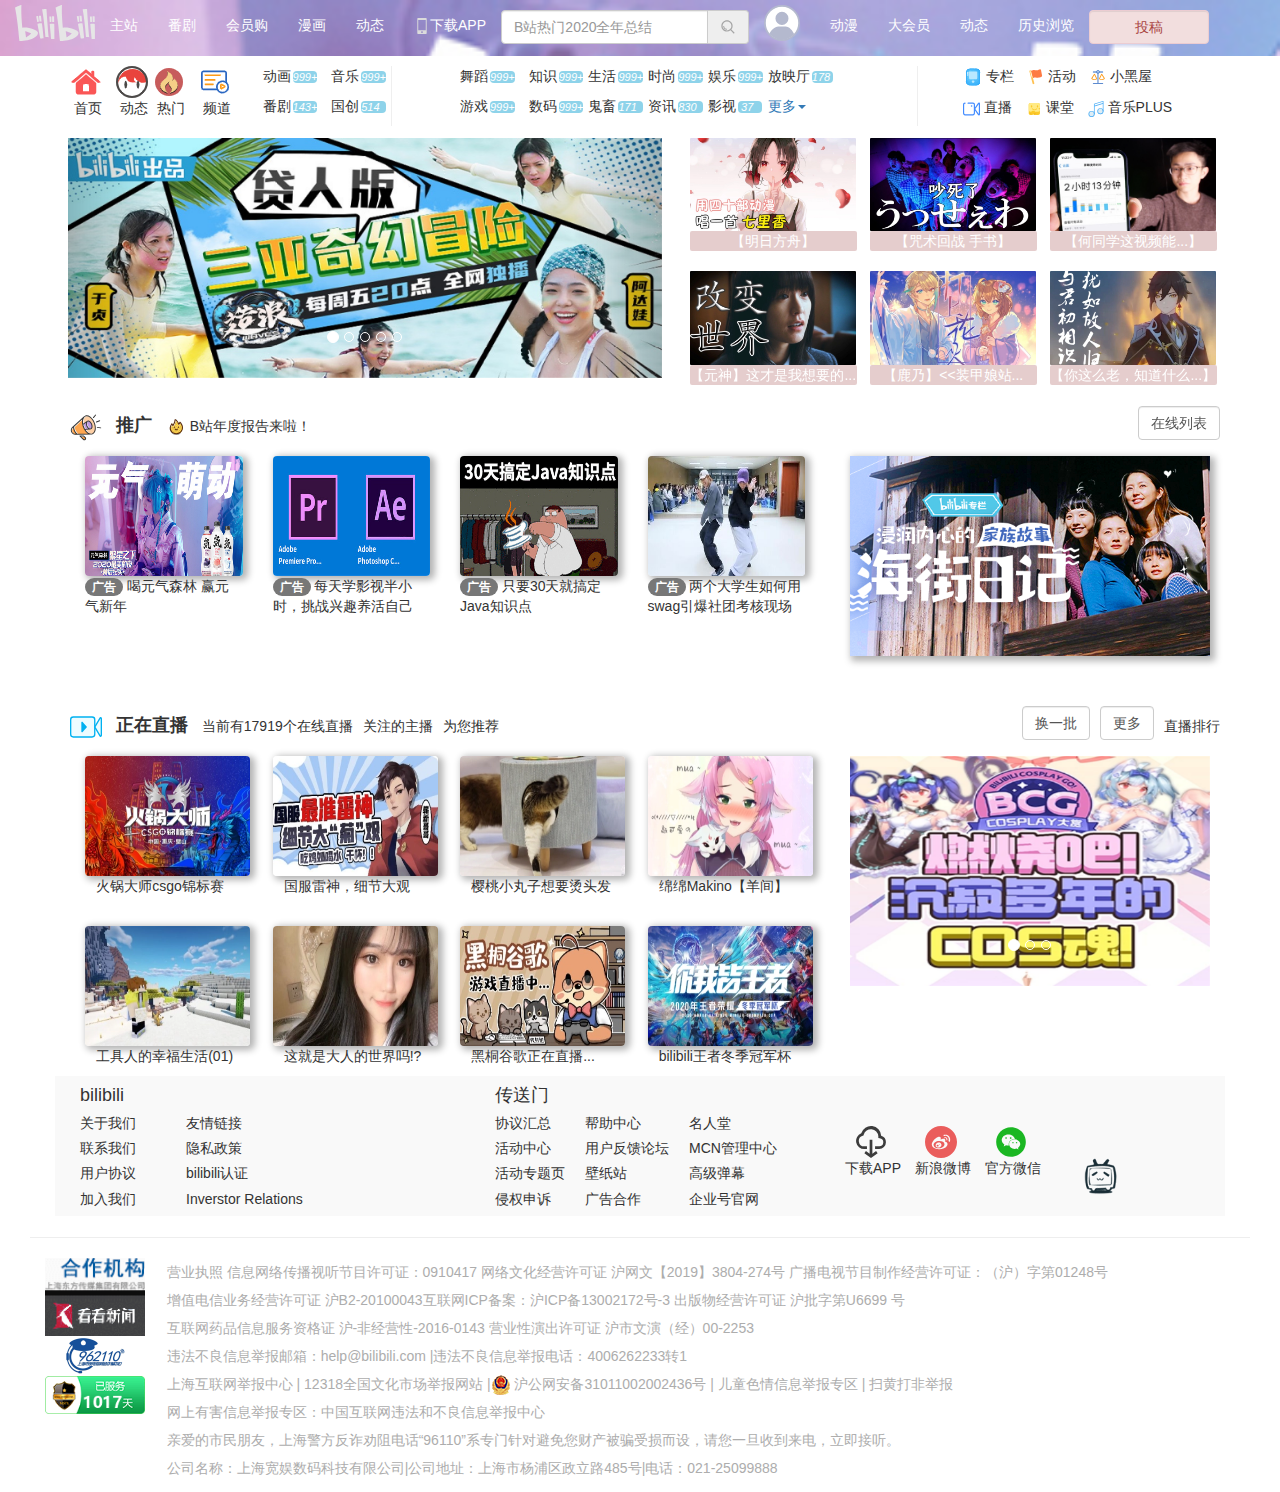
<file: index.html>
<!DOCTYPE html>
<html>
	<head>
		<meta charset="utf-8">
		<meta name="viewport" content="width=device-width,initial-scale=1,minimum-scale=1,maximum-scale=1,user-scalable=no" />
		<meta http-equiv="X-UA-Compatible" content="ie=edge">
		<title>哔哩哔哩</title>
		<link rel="stylesheet" type="text/css" href="css/index.css" />
		<link rel="stylesheet" type="text/css" href="css/bootstrap.min.css" />
	</head>
	<body data-spy="scroll" data-offset="1" data-target="#navigation">
		<nav class="navbar-default" id="navigation">
			<header class="container-fluid">
				<div class="navbar-header">
					<button type="button" class="navbar-toggle" data-toggle="collapse" data-target=".navbar-collapse" id="btn">
						<span class="icon-bar"></span>
						<span class="icon-bar"></span>
						<span class="icon-bar"></span>
					</button>
					<img src="img/logo2.svg" style="width: 80px;padding-top: 5px;">
				</div>
				<div class="navbar-collapse collapse" id="nav">
					<ul class="nav navbar-nav navbar-top">
						<li><a href="#">主站</a></li>
						<li class="visible-lg"><a href="#">番剧</a></li>
						<li><a href="#">会员购</a></li>
						<li class="visible-lg"><a href="#">漫画</a></li>
						<li><a href="#">动态</a></li>
						<li class="visible-lg" data-placement="bottom" id="app"><a href="#"><img src="img/iphon.svg">下载APP</a></li>
						<li class="visible-lg">
							<form style="margin-top: 10px;" class="form-inline">
								<div class="form-group">
									<div class="input-group">
										<input type="text" class="form-control" placeholder="B站热门2020全年总结">
										<div class="input-group-addon "><img src="img/search.svg"></div>
									</div>
								</div>
							</form>
						</li>
						<li class="visible-lg"><a href="#"><img src="img/head1.svg" style="margin-top: -10px;" id="head"></a></li>
						<li><a href="#">动漫</a></li>
						<li><a href="#">大会员</a></li>
						<li class="visible-lg"><a href="#">动态</a></li>
						<li><a href="#">历史浏览</a></li>
						<li class="visible-xs"><a href="#">个人中心</a></li>
						<li><input type="button" class="alert-danger form-control" value="投稿" style="margin-top: 10px;width: 120px;" /></li>
						<li class="visible-xs"><input type="button" class="alert-info form-control" value="退出" style="margin-top: 10px;width: 120px;" /></li>
					</ul>
				</div>
			</header>
		</nav>
		<section class="container" id="two">
			<div class="row">
				<div class="col-xs-4" style="padding-top: 10px;">
					<ul class="list-inline" style="float: left;">
						<li><img src="img/icon1.png">
							<p>&nbsp;首页</p>
						</li>
						<li><img src="img/icon2.png">
							<p>&nbsp;动态</p>
						</li>
					</ul>
					<ul class="list-inline visible-lg visible-md visible-sm" style="float: left;">
						<li><img src="img/icon3.png">
							<p>&nbsp;热门</p>
						</li>
						<li><img src="img/icon4.png">
							<p>&nbsp;频道</p>
						</li>
					</ul>
					<ul class="list-inline visible-lg">
						<li style="padding-left: 9px;">&nbsp;</li>
						<li>
							<p>动画<i>999+</i></p>
							<p>番剧<i>143+</i></p>
						</li>
						<li style="border-right:1px solid #efefef;">
							<p>音乐<i>999+</i></p>
							<p>国创<i>514 &nbsp;</i></p>
						</li>
					</ul>
				</div>
				<div class="col-lg-5" style="padding-top: 10px;">
					<ul class="list-inline visible-lg visible-md" style="float: left;">
						<li>
							<p>舞蹈<i>999+</i></p>
							<p>游戏<i>999+</i></p>
						</li>
						<li>
							<p>知识<i>999+</i></p>
							<p>数码<i>999+</i> </p>
						</li>
					</ul>
					<ul class="list-inline " style="float: left;">
						<li>
							<p>生活<i>999+</i></p>
							<p>鬼畜<i>171 &nbsp;</i></p>
						</li>
					</ul>
					<ul class="list-inline" style="float: left;">
						<li>
							<p>时尚<i>999+</i></p>
							<p>资讯<i>830 &nbsp;</i></p>
						</li>
					</ul>
					<ul class="list-inline" style="float: left;">
						<li>
							<p>娱乐<i>999+ </i></p>
							<p>影视<i>&nbsp;37 &nbsp;&nbsp;</i></p>
						</li>
					</ul>
					<ul class="list-inline" style="float: left;">
						<li>
							<p>放映厅<i>178&nbsp;</i></p>
							<a href="#" class="dropdown-toggle" data-toggle="dropdown"><span>更多</span><span class="caret"></span></a>
						</li>
					</ul>
					<ul class="list-inline visible-lg" style="border-right: solid 1px #efefef;">
						<li>
							<p>&nbsp;</p>
							<p>&nbsp;</p>
						</li>
					</ul>
				</div>
				<div class=" visible-lg col-md-3" style="padding-top: 10px;padding-left: 30px;">
					<ul class="list-inline ">
						<li><img src="img/icon6.png">
							<span>专栏</span>
						</li>
						<li><img src="img/qz.svg">
							<span>活动</span>
						</li>
						<li><img src="img/tp.svg">
							<span>小黑屋</span>
						</li>
					</ul>
					<ul class="list-inline ">
						<li><img src="img/sxj1.svg">
							<span>直播</span>
						</li>
						<li><img src="img/kt.svg">
							<span>课堂</span>
						</li>
						<li><img src="img/yy.svg">
							<span>音乐PLUS</span>
						</li>
					</ul>
				</div>
				<div class="col-lg-12">
					<div class="col-lg-6">
						<div class="carousel slide" id="slidershow2" data-ride="carousel" data-interval="3000">
							<ol class="carousel-indicators">
								<li data-target="#slidershow2" data-slide-to="0" class="active"></li>
								<li data-target="#slidershow2" data-slide-to="1"></li>
								<li data-target="#slidershow2" data-slide-to="2"></li>
								<li data-target="#slidershow2" data-slide-to="3"></li>
								<li data-target="#slidershow2" data-slide-to="4"></li>
							</ol>
							<div class="carousel-inner" id="img1">
								<div class="item active"><img src="img/img1.jpg" /></div>
								<div class="item"><img src="img/img2.jpg" /></div>
								<div class="item"><img src="img/img3.jpg"></div>
								<div class="item"><img src="img/img4.jpg"></div>
								<div class="item"><img src="img/img5.jpg"></div>
								<a href="#slidershow2" data-slide="prev" class="right carousel-control" role="button"></a>
								<a href="#slidershow2" data-slide="next" class="left carousel-control" role="button"></a>
							</div>
						</div>
					</div>
					<div class="one_2 col-lg-6 visible-lg">
						<div class="col-md-4" id="one_1">
							<img src="img/img6.jpg" style="border-radius: 1px;"><span class="txt3">【明日方舟】</span>
							<div class="info">
								<p class="title">【初音ミク】39 TECHN【八王子P】</p>
								<p class="author"><i style="background-color: transparent;border: 1px solid #f3f3f3;">up</i>&nbsp;</p>
								<p class="play">播放：48243</p>
							</div>
						</div>
						<div class="col-md-4" id="one_2">
							<img src="img/img7.jpg" style="border-radius: 1px;"><span class="txt3">【咒术回战 手书】</span>
							<div class="info">
								<p class="title">【咒术回战 手书】【七海建人中心】准时下班</p>
								<p class="author"><i style="background-color: transparent;border: 1px solid #f3f3f3;">up</i>&nbsp;LKs-b</p>
								<p class="play">播放：4.2万</p>
							</div>
						</div>
						<div class="col-md-4" id="one_3">
							<img src="img/a.jpg" style="border-radius: 1px;"><span class="txt3">【何同学这视频能...】</span>
							<div class="info">
								<p class="title">【何同学能让你戒掉手机】</p>
								<p class="author"><i style="background-color: transparent;border: 1px solid #f3f3f3;">up</i>&nbsp;老师好我叫何同学</p>
								<p class="play">播放：9.4万</p>
							</div>
						</div>
						<div class="col-md-12"><span> &nbsp </span></div>
						<div class="col-md-4" id="one_4">
							<img src="img/img9.jpg" style="border-radius: 1px;"><span class="txt3">【元神】这才是我想要的...</span>
							<div class="info">
								<p class="title">【元神】这才是我想要的元神世界(蒙德篇)</p>
								<p class="author"><i style="background-color: transparent;border: 1px solid #f3f3f3;">up</i>&nbsp;大家闺秀王钢蛋</p>
								<p class="play">播放：4.32万</p>
							</div>
						</div>
						<div class="col-md-4" id="one_5">
							<img src="img/img10.jpg" style="border-radius: 1px;"><span class="txt3">【鹿乃】<<装甲娘站...</span> <div class="info">
									<p class="title">【鹿乃】用仙剑的方式打开元神</p>
									<p class="author"><i style="background-color: transparent;border: 1px solid #f3f3f3;">up</i>&nbsp;憨大梗</p>
									<p class="play">播放：5.7万</p>
						</div>
					</div>
					<div class="col-md-4" id="one_6">
						<img src="img/img11.jpg" style="border-radius: 1px;"><span class="txt3">【你这么老，知道什么...】</span>
						<div class="info">
							<p class="title">【你这么老，知道什么是二次元吗？】</p>
							<p class="author"><i style="background-color: transparent;border: 1px solid #f3f3f3;">up</i>&nbsp;音乐鱼</p>
							<p class="play">播放：48243</p>
						</div>
					</div>
				</div>
			</div>
			</div>
		</section>
		<section class="container" id="three">
			<div class="row">
				<div class="col-lg-12">
					<ul class="list-inline">
						<li><img src="img/lb.svg"></li>
						<li><span>
								<h4><strong>推广</strong></h4>
							</span>
						</li>
						<li><span><img src="img/huo.svg"> B站年度报告来啦！ </span></li>
						<li class="navbar-right"><input type="button" value="在线列表" class="form-control" id="zx" /></li>
					</ul>
				</div>
				<div class="col-lg-8 " id="img3">
					<div class="col-lg-3 col-sm-6 col-xs-6"><img src="img/img12.jpg">
						<span class="badge">广告</span>
						<span>喝元气森林 赢元气新年</span>
					</div>
					<div class="col-lg-3 col-sm-6 col-xs-6"><img src="img/img22.jpg">
						<span class="badge">广告</span>
						<span>每天学影视半小时，挑战兴趣养活自己</span></div>
					<div class="col-lg-3 col-sm-6 col-xs-6"><img src="img/e.jpg">
						<span class="badge">广告</span>
						<span>只要30天就搞定Java知识点</span></div>
					<div class="col-lg-3 col-sm-6 col-xs-6"><img src="img/f.jpg">
						<span class="badge">广告</span>
						<span>两个大学生如何用swag引爆社团考核现场</span>
					</div>
				</div>
				<div class="col-lg-4 visible-lg" id="img5">
					<img src="img/img24.jpg">
				</div>
			</div>
		</section>

		<section class="container" id="five">
			<div class="row">
				<div class="col-lg-12">
					<ul class="list-inline" style="float: left;">
						<li><img src="img/sxj.svg"></li>
						<li><span>
								<h4><strong>正在直播</strong></h4>
							</span>
						</li>
						<li><span>当前有17919个在线直播 </span></li>
						<li class="navbar-right" style="padding-top: 10px;">为您推荐</li>
						<li class="navbar-right visible-lg" style="padding-top: 10px;">关注的主播</li>
					</ul>
					<ul class="list-inline visible-lg visible-md">
						<li class="navbar-right" style="padding-top: 10px;">直播排行</li>
						<li class="navbar-right"><input type="button" value="更多" class="form-control" /></li>
						<li class="navbar-right"><input type="button" value="换一批" class="form-control" /></li>
					</ul>
				</div>
			</div>
			<div class="row">
				<div class="col-lg-8" id="img4">
					<div class="col-lg-3 col-sm-6 col-xs-6">
						<div>
							<img src="img/img16.jpg">
							<p><span>火锅大师csgo锦标赛</span></p>
						</div>
						<div>&nbsp;</div>
						<div>
							<img src="img/img17.jpg">
							<p><span>工具人的幸福生活(01)</span></p>
						</div>
					</div>
					<div class="col-lg-3 col-sm-6 col-xs-6">
						<div>
							<img src="img/img18.jpg">
							<p><span>国服雷神，细节大观</span></p>
						</div>
						<div>&nbsp;</div>
						<div>
							<img src="img/img19.jpg">
							<p><span>这就是大人的世界吗!?</span></p>
						</div>
					</div>
					<div class="col-lg-3 col-sm-6 col-xs-6">
						<div>
							<img src="img/img20.jpg">
							<p><span>樱桃小丸子想要烫头发</span></p>
						</div>
						<div>&nbsp;</div>
						<div>
							<img src="img/img21.jpg">
							<p><span>黑桐谷歌正在直播...</span></p>
						</div>
					</div>
					<div class="col-lg-3 col-sm-6 col-xs-6">
						<div>
							<img src="img/d.jpg">
							<p><span>绵绵Makino【羊间】</span></p>
						</div>
						<div>&nbsp;</div>
						<div>
							<img src="img/b.jpg">
							<p><span>bilibili王者冬季冠军杯</span></p>
						</div>
					</div>
				</div>

				<div class="col-lg-4 visible-lg">
					<div class="carousel slide" id="slidershow3" data-ride="carousel" data-interval="4000">
						<ol class="carousel-indicators">
							<li data-target="#slidershow3" data-slide-to="0" class="active"></li>
							<li data-target="#slidershow3" data-slide-to="1"></li>
							<li data-target="#slidershow3" data-slide-to="2"></li>
						</ol>
						<!--图片容器-->
						<div class="carousel-inner" id="img2">
							<div class="item active"><img src="img/img13.jpg" /></div>
							<div class="item"><img src="img/img14.jpg" /></div>
							<div class="item"><img src="img/img15.jpg"></div>
						</div>
					</div>
				</div>
			</div>
		</section>

		<footer class="container" id="four">
			<div class="col-lg-4">
				<div class="list-inline" style=" float: left;">
					<h4>bilibili</h4>
					<h5>关于我们</h5>
					<h5>联系我们</h5>
					<h5>用户协议</h5>
					<h5>加入我们</h5>
				</div>
				<div class="list-inline" style="margin-left: 50px; float: left;">
					<h4>&nbsp;</h4>
					<h5>友情链接</h5>
					<h5>隐私政策</h5>
					<h5>bilibili认证</h5>
					<h5>Inverstor Relations</h5>
				</div>
			</div>
			<div class="col-lg-4">
				<div class="list-inline" style="margin-left: 30px; float: left;">
					<h4>传送门</h4>
					<h5>协议汇总</h5>
					<h5>活动中心</h5>
					<h5>活动专题页</h5>
					<h5>侵权申诉</h5>
				</div>
				<div class="list-inline visible-lg " style="margin-left: 20px; float: left;">
					<h4>&nbsp;</h4>
					<h5>帮助中心</h5>
					<h5>用户反馈论坛</h5>
					<h5>壁纸站</h5>
					<h5>广告合作</h5>
				</div>
				<div class="list-inline visible-lg" style="margin-left: 20px; float: left;">
					<h4>&nbsp;</h4>
					<h5>名人堂</h5>
					<h5>MCN管理中心</h5>
					<h5>高级弹幕</h5>
					<h5>企业号官网</h5>
				</div>
				<div class="list-inline visible-xs">
					<img src="img/user_tv.gif">
				</div>
			</div>
			<div class="col-xs-4 visible-lg visible-md visible-sm">
				<ul class="list-inline" style="margin-top: 50px;">
					<li><img src="img/xz.svg" style="margin-left: 10px;">
						<p>下载APP</p>
					</li>
					<li><img src="img/wb.svg" style="margin-left: 10px;">
						<p>新浪微博</p>
					</li>
					<li><img src="img/wx.svg" style="margin-left: 10px;">
						<p>官方微信</p>
					</li>
					<li><img src="img/user_tv.gif" style="margin-left: 10px;height: 70px;">
					</li>
				</ul>
			</div>
		</footer>
		<div class="container-fluid">
			<div class="col-lg-12 visible-lg">
				<hr>
				<div class="col-lg-1">
					<img src="img/partner.png" width="100px">
					<br>
					<img src="img/pic962110.png" width="100px">
					<br>
					<img src="img/confirm.png" width="100px">
				</div>
				<div class="col-lg-10" style="margin-left: 20px;">
					<p style="line-height: 28px;color: #ADADAD;">营业执照 信息网络传播视听节目许可证：0910417 网络文化经营许可证 沪网文【2019】3804-274号
						广播电视节目制作经营许可证：（沪）字第01248号<br>
						增值电信业务经营许可证 沪B2-20100043互联网ICP备案：沪ICP备13002172号-3 出版物经营许可证 沪批字第U6699 号<br> 互联网药品信息服务资格证 沪-非经营性-2016-0143 营业性演出许可证
						沪市文演（经）00-2253<br />
						违法不良信息举报邮箱：help@bilibili.com |违法不良信息举报电话：4006262233转1<br />
						上海互联网举报中心 | 12318全国文化市场举报网站 |<img src="img/icpicon.png"> 沪公网安备31011002002436号 | 儿童色情信息举报专区 | 扫黄打非举报<br />
						网上有害信息举报专区：中国互联网违法和不良信息举报中心<br />
						亲爱的市民朋友，上海警方反诈劝阻电话“96110”系专门针对避免您财产被骗受损而设，请您一旦收到来电，立即接听。<br />
						公司名称：上海宽娱数码科技有限公司|公司地址：上海市杨浦区政立路485号|电话：021-25099888
					</p>
				</div>
			</div>
		</div>
		<script src="js/jquery.js" type="text/javascript" charset="utf-8"></script>
		<script src="js/index.js" type="text/javascript" charset="utf-8"></script>
		<script src="js/bootstrap.min.js" type="text/javascript" charset="utf-8"></script>
	</body>
</html>
</file>
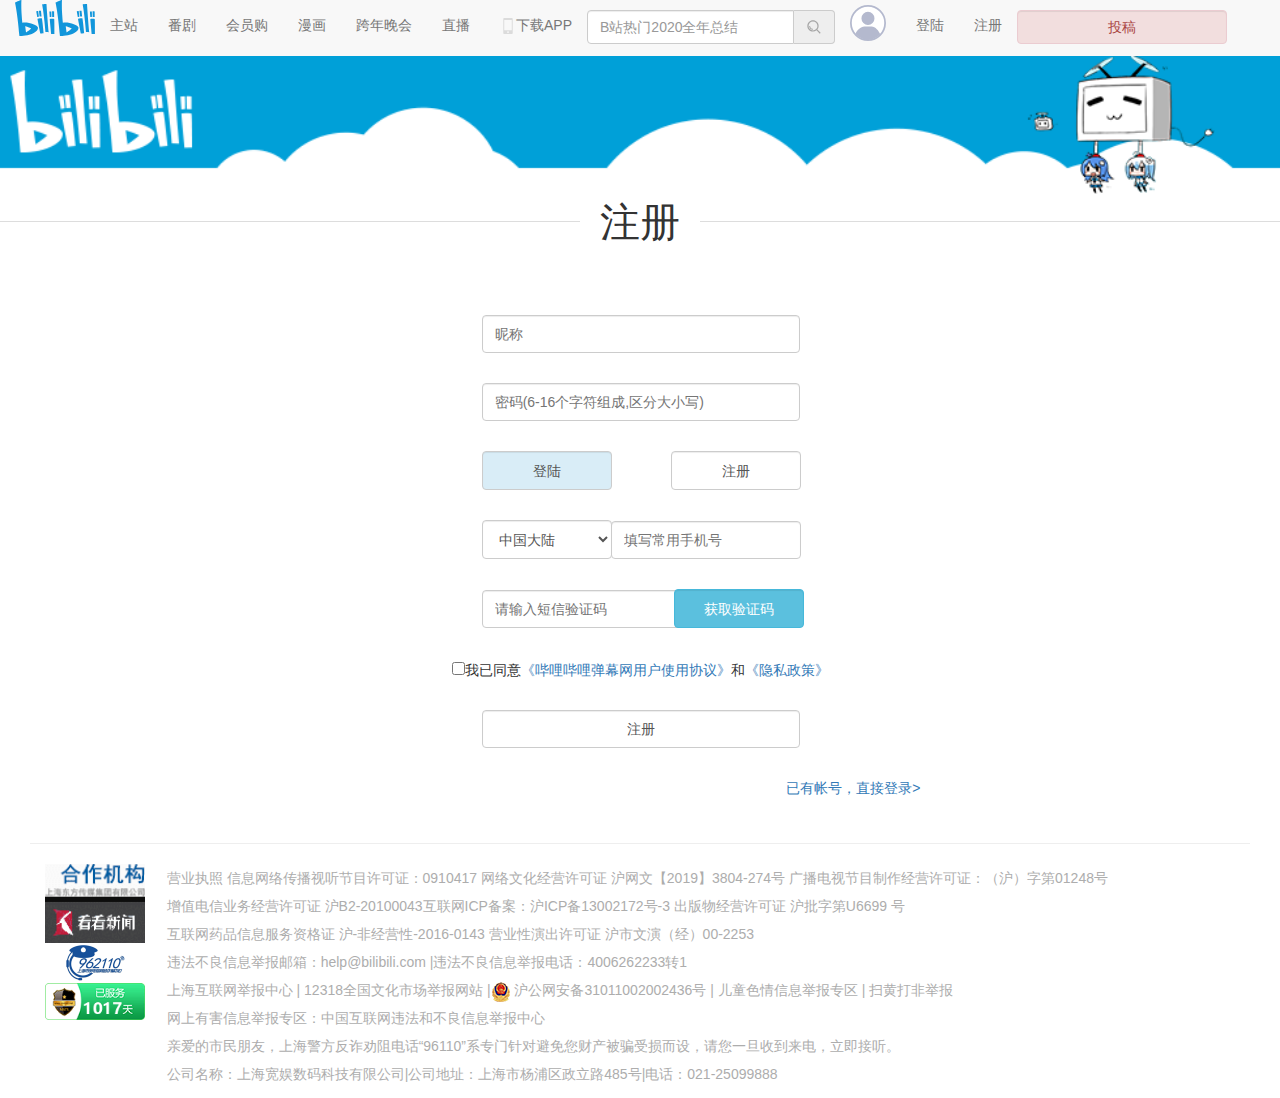
<file: pwd.html>
<!DOCTYPE html>
<html lang="zh">
	<head>
		<meta charset="UTF-8">
		<meta name="viewport" content="width=device-width, initial-scale=1.0">
		<meta http-equiv="X-UA-Compatible" content="ie=edge">
		<title>注册</title>
		<link rel="stylesheet" type="text/css" href="css/user.css" />
		<link rel="stylesheet" type="text/css" href="css/bootstrap.min.css" />
	</head>
	<body>
		<nav class="navbar-default hidden-xs" id="navigation">
			<header class="container-fluid">
				<div class="navbar-header">
					<button type="button" class="navbar-toggle" data-toggle="collapse" data-target=".navbar-collapse" id="btn">
						<span class="icon-bar"></span>
						<span class="icon-bar"></span>
						<span class="icon-bar"></span>
					</button>
					<img src="img/bilibili.svg" width="80px">
				</div>
				<div class="navbar-collapse collapse" id="nav">
					<ul class="nav navbar-nav navbar-top">
						<li><a href="#">主站</a></li>
						<li class="visible-lg"><a href="#">番剧</a></li>
						<li><a href="#">会员购</a></li>
						<li class="visible-lg"><a href="#">漫画</a></li>
						<li><a href="#">跨年晚会</a></li>
						<li><a href="#">直播</a></li>
						<li class="visible-lg" data-placement="bottom" id="app"><a href="#"><img src="img/iphon.svg">下载APP</a></li>
						<li class="visible-lg">
							<form style="margin-top: 10px;" class="form-inline">
								<div class="form-group">
									<div class="input-group">
										<input type="text" class="form-control" placeholder="B站热门2020全年总结">
										<div class="input-group-addon "><img src="img/search.svg"></div>
									</div>
								</div>
							</form>
						</li>
						<li class="visible-lg"><a href="#"><img src="img/head1.svg" style="margin-top: -10px;"></a></li>
						<li><a href="#">登陆</a></li>
						<!-- <li class="visible-lg"><a href="#">|</a></li> -->
						<li><a href="#">注册</a></li>
						<li class="visible-lg"><input type="button" class="alert-danger form-control" value="投稿" style="margin-top: 10px;width: 210px;" /></li>
					</ul>
				</div>
			</header>
		</nav>
		<img src="img/user.png" width="100%">
		<section class="container-fluid">
			<div class="row">
				<div class="title-line">
					<span class="tit">注册</span>
				</div>
			</div>
		</section>
		<p>&nbsp;</p>
		<p>&nbsp;</p>
		<section>
			<div class="col-lg-4 visible-lg" style="height: 500px;"></div>
			<div id="pwd">
				<ul style="padding: 5px -0px;margin-left: -15px;">
					<input type="text" class="form-control1" placeholder="昵称" />
					<p>&nbsp;</p>
					<input type="password" class="form-control1" placeholder="密码(6-16个字符组成,区分大小写)" />
					<p>&nbsp;</p>
					<input type="button" value="登陆" class="form-control2 bg-info" />
					<input type="button" value="注册" class="form-control2" />
					<p>&nbsp;</p>
					<select name="中国大陆" class="form-control2">
						<option value="">中国大陆</option>
						<p>&nbsp;</p>
						<option value="">美国</option>
						<option value="">澳大利亚</option>
					</select>
					<input type="text" placeholder="填写常用手机号" class="form-control3" style="margin-left:-5px;" />
					<p>&nbsp;</p>
					<input type="text" class="form-control1" placeholder="请输入短信验证码" />
					<input type="button" style="margin-left: -130px;" value="获取验证码" class="form-control2 btn-info" />
					<p>&nbsp;</p>
					<input type="checkbox" style="margin-left: 25px;"/><span>我已同意<a>《哔哩哔哩弹幕网用户使用协议》</a>和<a>《隐私政策》</a></span>
					<p>&nbsp;</p>
					<button type="button" class="form-control1" disabled="disabled" id="zc" />注册</button>
					<p>&nbsp;</p>
					<p class="text-center"><a href="user.html">已有帐号，直接登录></a></p>
				</ul>
			</div>

		</section>
		<div class="container-fluid">
			<div class="col-lg-12 visible-lg">
				<hr>
				<div class="col-lg-1">
					<img src="img/partner.png" width="100px">
					<br>
					<img src="img/pic962110.png" width="100px">
					<br>
					<img src="img/confirm.png" width="100px">
				</div>
				<div class="col-lg-10" style="margin-left: 20px;">
					<p style="line-height: 28px;color: #ADADAD;">营业执照 信息网络传播视听节目许可证：0910417 网络文化经营许可证 沪网文【2019】3804-274号
						广播电视节目制作经营许可证：（沪）字第01248号<br>
						增值电信业务经营许可证 沪B2-20100043互联网ICP备案：沪ICP备13002172号-3 出版物经营许可证 沪批字第U6699 号<br> 互联网药品信息服务资格证 沪-非经营性-2016-0143 营业性演出许可证
						沪市文演（经）00-2253<br />

						违法不良信息举报邮箱：help@bilibili.com |违法不良信息举报电话：4006262233转1<br />

						上海互联网举报中心 | 12318全国文化市场举报网站 |<img src="img/icpicon.png"> 沪公网安备31011002002436号 | 儿童色情信息举报专区 | 扫黄打非举报<br />

						网上有害信息举报专区：中国互联网违法和不良信息举报中心<br />

						亲爱的市民朋友，上海警方反诈劝阻电话“96110”系专门针对避免您财产被骗受损而设，请您一旦收到来电，立即接听。<br />

						公司名称：上海宽娱数码科技有限公司|公司地址：上海市杨浦区政立路485号|电话：021-25099888
					</p>
				</div>
			</div>
		</div>
		<script src="js/jquery.js" type="text/javascript" charset="utf-8"></script>
		<script type="text/javascript">
			$(function() {
				$('#app').popover({
					trigger: 'hover',
					html: true,
					content: "<img src='img/sao.png'><br><span>&nbsp&nbsp&nbsp扫码下载手机客户端</span>"
				})
			})
		</script>
	</body>
	<script src="./js/bootstrap.min.js" type="text/javascript" charset="utf-8"></script>
</html>
</file>
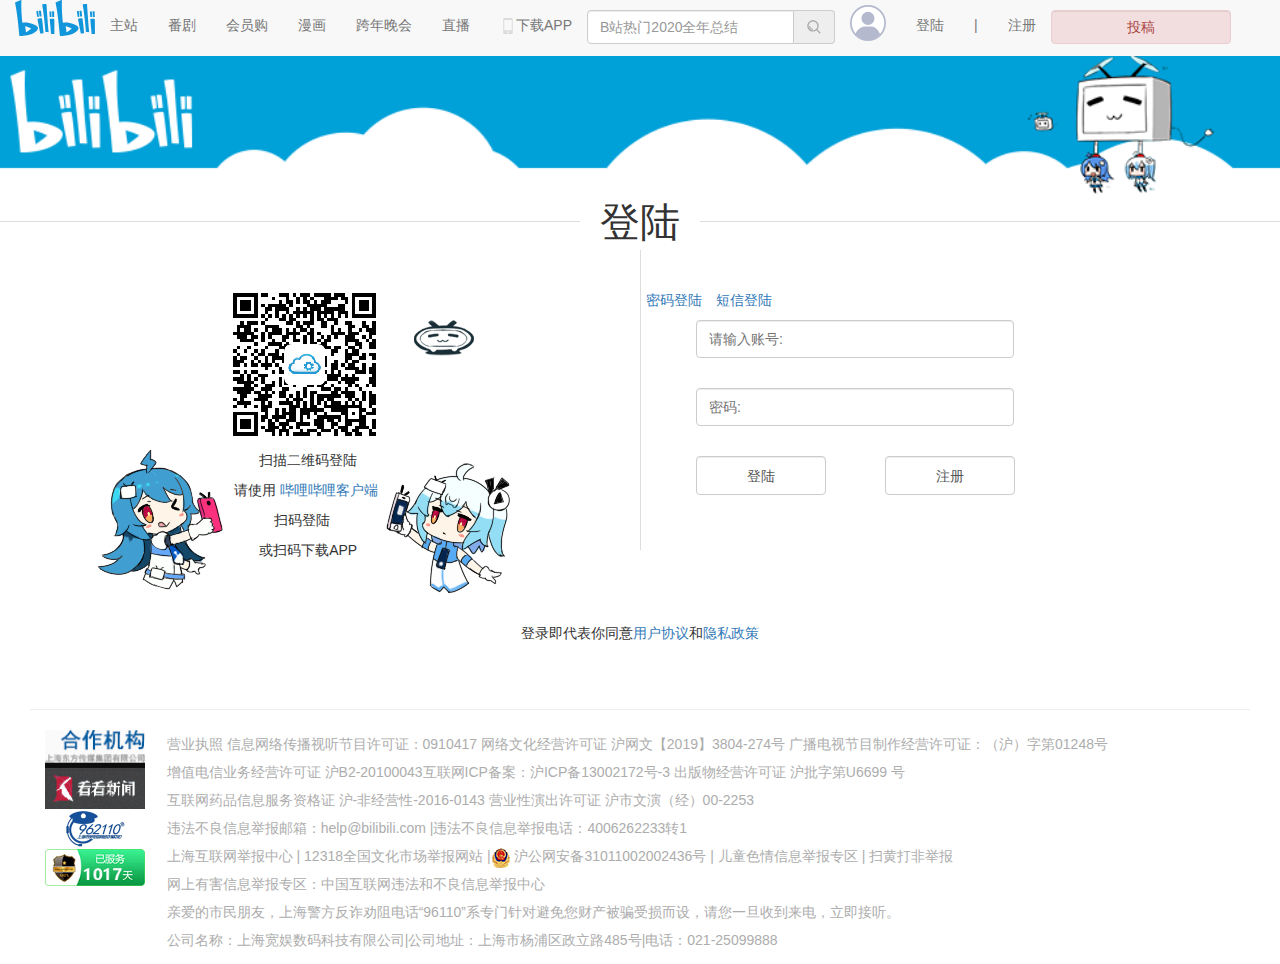
<file: user.html>
<!DOCTYPE html>
<html lang="zh">
	<head>
		<meta charset="UTF-8">
		<meta name="viewport" content="width=device-width, initial-scale=1.0">
		<meta http-equiv="X-UA-Compatible" content="ie=edge">
		<title>登陆</title>
		<link rel="stylesheet" type="text/css" href="css/bootstrap.min.css" />
		<link rel="stylesheet" type="text/css" href="css/user.css" />
	</head>
	<body>
		<nav class="navbar-default hidden-xs" id="navigation">
			<header class="container-fluid">
				<div class="navbar-header">
					<button type="button" class="navbar-toggle" data-toggle="collapse" data-target=".navbar-collapse">
						<span class="icon-bar"></span>
						<span class="icon-bar"></span>
						<span class="icon-bar"></span>
					</button>
					<img src="img/bilibili.svg" width="80px">
				</div>
				<div class="navbar-collapse collapse" id="nav">
					<ul class="nav navbar-nav navbar-top">
						<li><a href="#">主站</a></li>
						<li class="visible-lg"><a href="#">番剧</a></li>
						<li><a href="#">会员购</a></li>
						<li class="visible-lg"><a href="#">漫画</a></li>
						<li><a href="#">跨年晚会</a></li>
						<li><a href="#">直播</a></li>
						<li class="visible-lg" data-placement="bottom" id="app"><a href="#"><img src="img/iphon.svg">下载APP</a></li>
						<li class="visible-lg">
							<form style="margin-top: 10px;" class="form-inline">
								<div class="form-group">
									<div class="input-group">
										<input type="text" class="form-control" placeholder="B站热门2020全年总结">
										<div class="input-group-addon "><img src="img/search.svg"></div>
									</div>
								</div>
							</form>
						</li>
						<li class="visible-lg"><a href="#"><img src="img/head1.svg" style="margin-top: -10px;"></a></li>
						<li><a href="#">登陆</a></li>
						<li class="visible-lg"><a href="#">|</a></li>
						<li><a href="#">注册</a></li>
						<li class="visible-lg"><input type="button" class="alert-danger form-control" value="投稿" style="margin-top: 10px;width: 180px;" /></li>
					</ul>
				</div>
			</header>
		</nav>
		<img src="img/user.png" width="100%">
		<section class="container-fluid">
			<div class="row">
				<div class="title-line">
					<span class="tit">登陆</span>
				</div>
			</div>
			<div class="col-lg-1 visible-lg"></div>
			<div class="col-lg-5 container">
				<div class="qrcode-login">
					<div class="qrcode-box">
						<div class="qrcode-tips"></div>
					</div>
					<div class="qrcode-img"></div>
					<div class="qrcode-footer">
						<p>
							<span class="txt">
								扫描二维码登陆
							</span>
						</p>
						<p>
							<span class="txt1">
								请使用 <a>哔哩哔哩客户端</a>
							</span>
						</p>
						<p>
							<span class="txt2">
								扫码登陆
							</span>
						</p>
						<p>
							<span class="txt">
								或扫码下载APP
							</span>
						</p>
					</div>
				</div>
			</div>
			<div class="line visible-lg"></div>
			<div class="row" id="psw" style="margin-left: -70px;">
				<ul class="list-inline" style="margin-left: 92px;">
					<li><a href="#">密码登陆</a></li>
					<li><a href="#">短信登陆</a></li>
				</ul>
				<ul>
					<input type="text" class="form-control1" placeholder="请输入账号:" id="use" />
					<p>&nbsp;</p>
					<input type="password" class="form-control1" placeholder="密码:" id="pwd" />
					<p>&nbsp;</p>
					<input type="button" value="登陆" class="form-control2 bg-info" id="btn1" />
					<input type="button" value="注册" class="form-control2" id="btn2" />
				</ul>
			</div>
			<div class="title-line1">
				<span class="tit">登录即代表你同意<a>用户协议</a>和<a>隐私政策</a></span>
			</div>
		</section>
		<div class="container-fluid">
			<div class="col-lg-12 visible-lg">
				<hr>
				<div class="col-lg-1">
					<img src="img/partner.png" width="100px">
					<br>
					<img src="img/pic962110.png" width="100px">
					<br>
					<img src="img/confirm.png" width="100px">
				</div>
				<div class="col-lg-10" style="margin-left: 20px;">
					<p style="line-height: 28px;color: #ADADAD;">营业执照 信息网络传播视听节目许可证：0910417 网络文化经营许可证 沪网文【2019】3804-274号
						广播电视节目制作经营许可证：（沪）字第01248号<br>
						增值电信业务经营许可证 沪B2-20100043互联网ICP备案：沪ICP备13002172号-3 出版物经营许可证 沪批字第U6699 号<br> 互联网药品信息服务资格证 沪-非经营性-2016-0143 营业性演出许可证
						沪市文演（经）00-2253<br />

						违法不良信息举报邮箱：help@bilibili.com |违法不良信息举报电话：4006262233转1<br />

						上海互联网举报中心 | 12318全国文化市场举报网站 |<img src="img/icpicon.png"> 沪公网安备31011002002436号 | 儿童色情信息举报专区 | 扫黄打非举报<br />
						网上有害信息举报专区：中国互联网违法和不良信息举报中心<br />
						亲爱的市民朋友，上海警方反诈劝阻电话“96110”系专门针对避免您财产被骗受损而设，请您一旦收到来电，立即接听。<br />
						公司名称：上海宽娱数码科技有限公司|公司地址：上海市杨浦区政立路485号|电话：021-25099888
					</p>
				</div>
			</div>
		</div>
		<script src="js/jquery.js" type="text/javascript" charset="utf-8"></script>
		<script type="text/javascript">
			$(function() {
				$(".qrcode-box").mouseover(function() {
					$(".qrcode-tips").addClass("mouse")
				})
				$(".qrcode-box").mouseout(function() {
					$(".qrcode-tips").removeClass("mouse")
				})
				$('#app').popover({
					trigger: 'hover',
					html: true,
					content: "<img src='img/sao.png'><br><span>&nbsp&nbsp&nbsp扫码下载手机客户端</span>"
				});
				$("#btn1").click(function() {
					if ($("#use").val() == "123", $("#pwd").val() == "321") {
						window.location.href = "index.html"
						alert("欢迎回来")
					} else {
						alert("密码错误")
					}
				})
				$("#btn2").click(function() {
					window.location.href = "pwd.html"
				});
			})
		</script>
	</body>
	<script src="./js/bootstrap.min.js" type="text/javascript" charset="utf-8"></script>
</html>
</file>
<file: css/index.css>
#navigation {
	background-size: contain;
	background-attachment: fixed;
	background-color: transparent;
	background-image: url(../img/img12.jpg);
	border-color: #e7e7e7;
	background-repeat: unset;
	background-size: cover;
}

#nav>ul>li>a {
	color: #ffffff;
}

#img>div>img {
	height: 150px;
}

#two {
	height: 350px;
	background-color: #ffffff;
}

#three {
	height: 300px;
	background-color: #ffffff;
}

.index_one {
	display: block;
}

#img1>div>img {
	height: 240px;
	width: 100%;
}

#img2>div>img {
	height: 230px;
	width: 100%;
}

#slidershow2 {
	/* height: 250px; */
	width: 110%;
	margin-left: -17px;
}

.one_2>div>img {
	width: 166px;
	margin-left: 20px;
}

.txt3 {
	border-radius: 2px;
	display: inline-block;
	color: #fff;
	text-align: center;
	width: 111%;
	margin-left: 20px;
	height: 20px;
	opacity: 0.5;
	background-color: #cc9b9b;
}

i {
	margin-left: 2px;
	opacity: 0.8;
	background-color: #73C9E5;
	border-radius: 4px;
	color: #ffffff;
	font-size: 11px;
}


#four {
	height: 140px;
	background-color: #f9f9f9;
}

.info {
	position: absolute;
	left: 35px;
	bottom: 0;
	width: 165px;
	height: 35px;
	color: #99a2aa;
	background: url(../img/shadow.png) repeat-x;
}

.info {
	height: 100%;
	background: rgba(0, 0, 0, .7);
}

.info .title {
	overflow: hidden;
	line-height: 45px;
	color: #fff;
	margin: 0 5px;
	word-break: break-all;
}

.info .title {
	line-height: 18px;
	padding-top: 10px;
}

.info .author,
.info .play {
	margin-left: 0px;
}

.info .author {
	padding: 10px 0 5px;
}

#img3>div>img {
	width: 100%;
	height: 120px;
	border-radius: 4px;
	box-shadow: 3px 2px 7px 2px #b4b4b4;
}

#img4>div>div>img {
	width: 105%;
	height: 120px;
	border-radius: 4px;
	box-shadow: 3px 2px 7px 2px #b4b4b4;
	transition: width 1s;
	-moz-transition: width 1s;
	-webkit-transition: width 1s;
	-o-transition: width 1s;
}

#img4>div>div>img:hover {
	/* width: 165px; */
	transform: scale(1.05);
}

#img4>div>div>p {
	text-indent: 0.8em;
}


#img5 img:hover {
	transform: scale(1.05);
}

#img5 img {
	width: 100%;
	height: 200px;
	box-shadow: 3px 3px 7px 2px #b4b4b4;
	transition: width 1s;
	-moz-transition: width 1s;
	-webkit-transition: width 1s;
	-o-transition: width 1s;
}

#img3>div>img:hover {
	position: relative;
	animation: move 1s;
	-webkit-animation: move 1s;
}

@keyframes move {
	0% {
		bottom: 0px;
	}

	25% {
		bottom: 20px;
	}

	50% {
		bottom: 0px;
	}


	@-webkit-keyframes move {
		0% {
			bottom: 0px;
		}

		25% {
			bottom: 20px;
		}

		50% {
			bottom: 0px;
		}
	}
</file>
<file: css/user.css>
.title-line {
	height: 28px;
	margin: 0 auto;
	border-bottom: 1px solid #ddd;
	margin-bottom: 28px;
	text-align: center;
}

.title-line .tit {
	height: 56px;
	line-height: 56px;
	margin: 0 auto;
	padding: 0 20px;
	font-size: 40px;
	background: #fff;
	text-align: center;
}

.title-line1 {
	margin-bottom: 28px;
	text-align: center;
}

.title-line1 .tit {
	height: 56px;
	line-height: 56px;
	margin: 0 auto;
	padding: 0 20px;
	font-size: 14px;
	background: #fff;
	text-align: center;
}

.line {
	float: left;
	border-right: 1px solid #ddd;
	height: 300px;
}


.qrcode-login .qrcode-footer {
	margin-top: 60px;
	height: 155px;
	width: 130%;
	margin-left: -70px;
	background: url(../img/user_footer.png) 0 -7px no-repeat;
}

.qrcode-login {
	position: relative;
	/* width: 350px; */
}

.qrcode-login .qrcode-img {
	margin-left: 280px;
	width: 60px;
	height: 140px;
	background: url(../img/user_tv.gif) 50% no-repeat;
}

.qrcode-login .qrcode-box {
	margin-top: 75px;
	height: 150px;
	width: 150px;
	margin: 0px auto;
	background-image: url(../img/sao.png);
	position: absolute;
	top: 40px;
	left: 96px;
}

.qrcode-login .qrcode-box .qrcode-tips {
	z-index: 10;
	position: absolute;
	width: 480px;
	height: 192px;
	top: -40px;
	left: 50%;
	margin-left: -240px;
	background: url(../img/user_bi.png) no-repeat;
	background-size: cover;
	background-color: #fff;
	opacity: 0;
	-webkit-transition: opacity .5s;
	-o-transition: opacity .5s;
	-moz-transition: opacity .5s;
	transition: opacity .5s;
}

.qrcode-login .qrcode-box .qrcode-tips.mouse {
	opacity: 1;
}

.txt {
	margin-left: 195px;
}

.txt1 {
	margin-left: 170px;
}

.txt2 {
	margin-left: 210px;
}

#psw {
	margin-top: 40px;
}

#psw>.list-inline>li>a:focus {
	color: #2036ff;
}

.form-control1 {
	margin-left: 55px;
	width: 318px;
	height: 38px;
	padding: 6px 12px;
	font-size: 14px;
	line-height: 1.42857143;
	color: #555;
	background-color: #fff;
	background-image: none;
	border: 1px solid #ccc;
	border-radius: 4px;
	-webkit-box-shadow: inset 0 1px 1px rgba(0, 0, 0, .075);
	box-shadow: inset 0 1px 1px rgba(0, 0, 0, .075);
	-webkit-transition: border-color ease-in-out .15s, -webkit-box-shadow ease-in-out .15s;
	-o-transition: border-color ease-in-out .15s, box-shadow ease-in-out .15s;
	transition: border-color ease-in-out .15s, box-shadow ease-in-out .15s
}

.form-control1:focus {
	border-color: #66afe9;
	outline: 0;
	-webkit-box-shadow: inset 0 1px 1px rgba(0, 0, 0, .075), 0 0 8px rgba(102, 175, 233, .6);
	box-shadow: inset 0 1px 1px rgba(0, 0, 0, .075), 0 0 8px rgba(102, 175, 233, .6)
}

.form-control3 {
	margin-left: 55px;
	width: 190px;
	height: 38px;
	padding: 6px 12px;
	font-size: 14px;
	line-height: 1.42857143;
	color: #555;
	background-color: #fff;
	background-image: none;
	border: 1px solid #ccc;
	border-radius: 4px;
	-webkit-box-shadow: inset 0 1px 1px rgba(0, 0, 0, .075);
	box-shadow: inset 0 1px 1px rgba(0, 0, 0, .075);
	-webkit-transition: border-color ease-in-out .15s, -webkit-box-shadow ease-in-out .15s;
	-o-transition: border-color ease-in-out .15s, box-shadow ease-in-out .15s;
	transition: border-color ease-in-out .15s, box-shadow ease-in-out .15s
}

.form-control3:focus {
	border-color: #66afe9;
	outline: 0;
	-webkit-box-shadow: inset 0 1px 1px rgba(0, 0, 0, .075), 0 0 8px rgba(102, 175, 233, .6);
	box-shadow: inset 0 1px 1px rgba(0, 0, 0, .075), 0 0 8px rgba(102, 175, 233, .6)
}

.form-control2 {
	margin-left: 55px;
	width: 130px;
	height: 39px;
	padding: 6px 12px;
	font-size: 14px;
	line-height: 1.42857143;
	color: #555;
	background-color: #fff;
	background-image: none;
	border: 1px solid #ccc;
	border-radius: 4px;
	-webkit-box-shadow: inset 0 1px 1px rgba(0, 0, 0, .075);
	box-shadow: inset 0 1px 1px rgba(0, 0, 0, .075);
	-webkit-transition: border-color ease-in-out .15s, -webkit-box-shadow ease-in-out .15s;
	-o-transition: border-color ease-in-out .15s, box-shadow ease-in-out .15s;
	transition: border-color ease-in-out .15s, box-shadow ease-in-out .15s
}

.form-control2:focus {
	border-color: #66afe9;
	outline: 0;
	-webkit-box-shadow: inset 0 1px 1px rgba(0, 0, 0, .075), 0 0 8px rgba(102, 175, 233, .6);
	box-shadow: inset 0 1px 1px rgba(0, 0, 0, .075), 0 0 8px rgba(102, 175, 233, .6)
}

#zc:hover {
	cursor: not-allowed;
}
</file>
